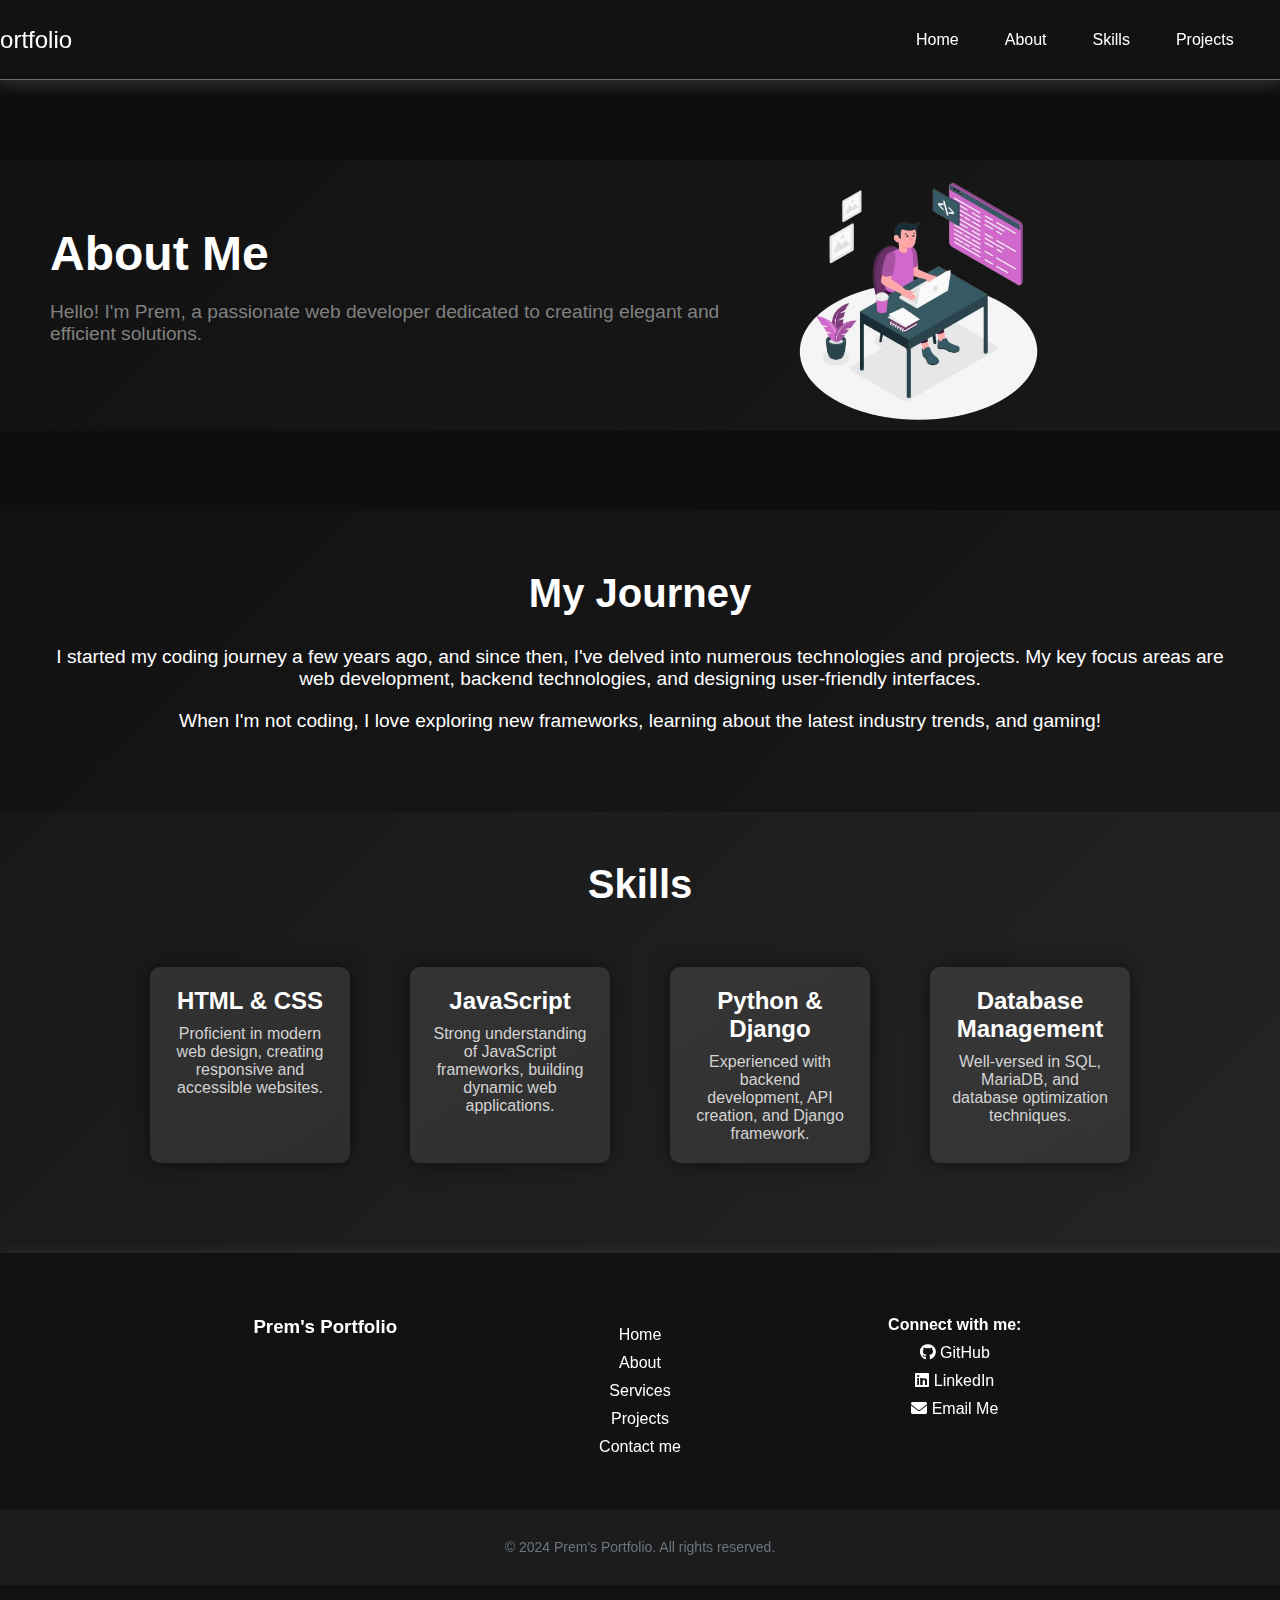
<file: about.html>
<!DOCTYPE html>
<html lang="en">
    <head>
        <meta charset="UTF-8">
        <meta name="viewport" content="width=device-width, initial-scale=1.0">
        <link rel="stylesheet" href="styles.css">
        <title>About Me - Prem's Portfolio</title>
    </head>
    <body>
        <header>
            <nav>
                <div class="left"><a href="/">Prem's Portfolio</a></div>
                <div class="right">
                    <ul>
                        <li><a href="/">Home</a></li>
                        <li><a href="/about.html">About</a></li>
                        <li><a href="/skills.html">Skills</a></li>
                        <li><a href="/projects.html">Projects</a></li>
                        <li><a href="/Contact.html">Contact me</a></li>
                    </ul>
                </div>
            </nav>
        </header>

        <main>
            <!-- Hero Section -->
            <section class="about-hero">
                <div class="hero-text">
                    <h1>About Me</h1>
                    <p>Hello! I'm <span class="highlight">Prem</span>, a
                        passionate web developer dedicated to creating elegant
                        and efficient solutions.</p>
                </div>
                <div class="hero-image">
                    <img src="img/devloper (2).png" alt="Prem - Web Developer">
                </div>
            </section>

            <!-- Biography Section -->
            <section class="biography">
                <h2>My Journey</h2>
                <p>I started my coding journey a few years ago, and since then,
                    I've delved into numerous technologies and projects. My key
                    focus areas are web development, backend technologies, and
                    designing user-friendly interfaces.</p>
                <p>When I'm not coding, I love exploring new frameworks,
                    learning about the latest industry trends, and gaming!</p>
            </section>

            <!-- Skills Section -->
            <!-- Skills Section -->
            <section class="skills">
                <h2>Skills</h2>
                <div class="skills-container">
                    <div class="skill-item">
                        <h3>HTML & CSS</h3>
                        <p>Proficient in modern web design, creating responsive
                            and accessible websites.</p>
                    </div>
                    <div class="skill-item">
                        <h3>JavaScript</h3>
                        <p>Strong understanding of JavaScript frameworks,
                            building dynamic web applications.</p>
                    </div>
                    <div class="skill-item">
                        <h3>Python & Django</h3>
                        <p>Experienced with backend development, API creation,
                            and Django framework.</p>
                    </div>
                    <div class="skill-item">
                        <h3>Database Management</h3>
                        <p>Well-versed in SQL, MariaDB, and database
                            optimization techniques.</p>
                    </div>
                </div>
            </section>

        </main>

        <footer>
            <div class="footer">
                <div class="footer-section">
                    <h3>Prem's Portfolio</h3>
                </div>
                <div class="footer-section">
                    <ul>
                        <li><a href="/">Home</a></li>
                        <li><a href="/about.html">About</a></li>
                        <li><a href="/services.html">Services</a></li>
                        <li><a href="/projects.html">Projects</a></li>
                        <li><a href="/contact.html">Contact me</a></li>
                    </ul>
                </div>
                <div class="third">
                    <h4>Connect with me:</h4>
                    <head>
                        <link rel="stylesheet"
                            href="https://cdnjs.cloudflare.com/ajax/libs/font-awesome/6.0.0-beta3/css/all.min.css">
                    </head>
                    <ul>
                        <li>
                            <a href="https://github.com/itachiuchiha241"
                                target="_blank">
                                <i class="fab fa-github"></i> GitHub
                            </a>
                        </li>
                        <li>
                            <a href="https://linkedin.com" target="_blank">
                                <i class="fab fa-linkedin"></i> LinkedIn
                            </a>
                        </li>
                        <li>
                            <a href="mailto:prempawar241@gmail.com">
                                <i class="fas fa-envelope"></i> Email Me
                            </a>
                        </li>
                    </ul>
                </div>
            </div>

            <div class="footer-rights">
                <p class="mb-0">&copy; 2024 Prem's Portfolio. All rights reserved.</p>
            </div>
        </footer>

        <script src="index.js"></script>
        <script src="script.js"></script>
    </body>
</html>
</file>
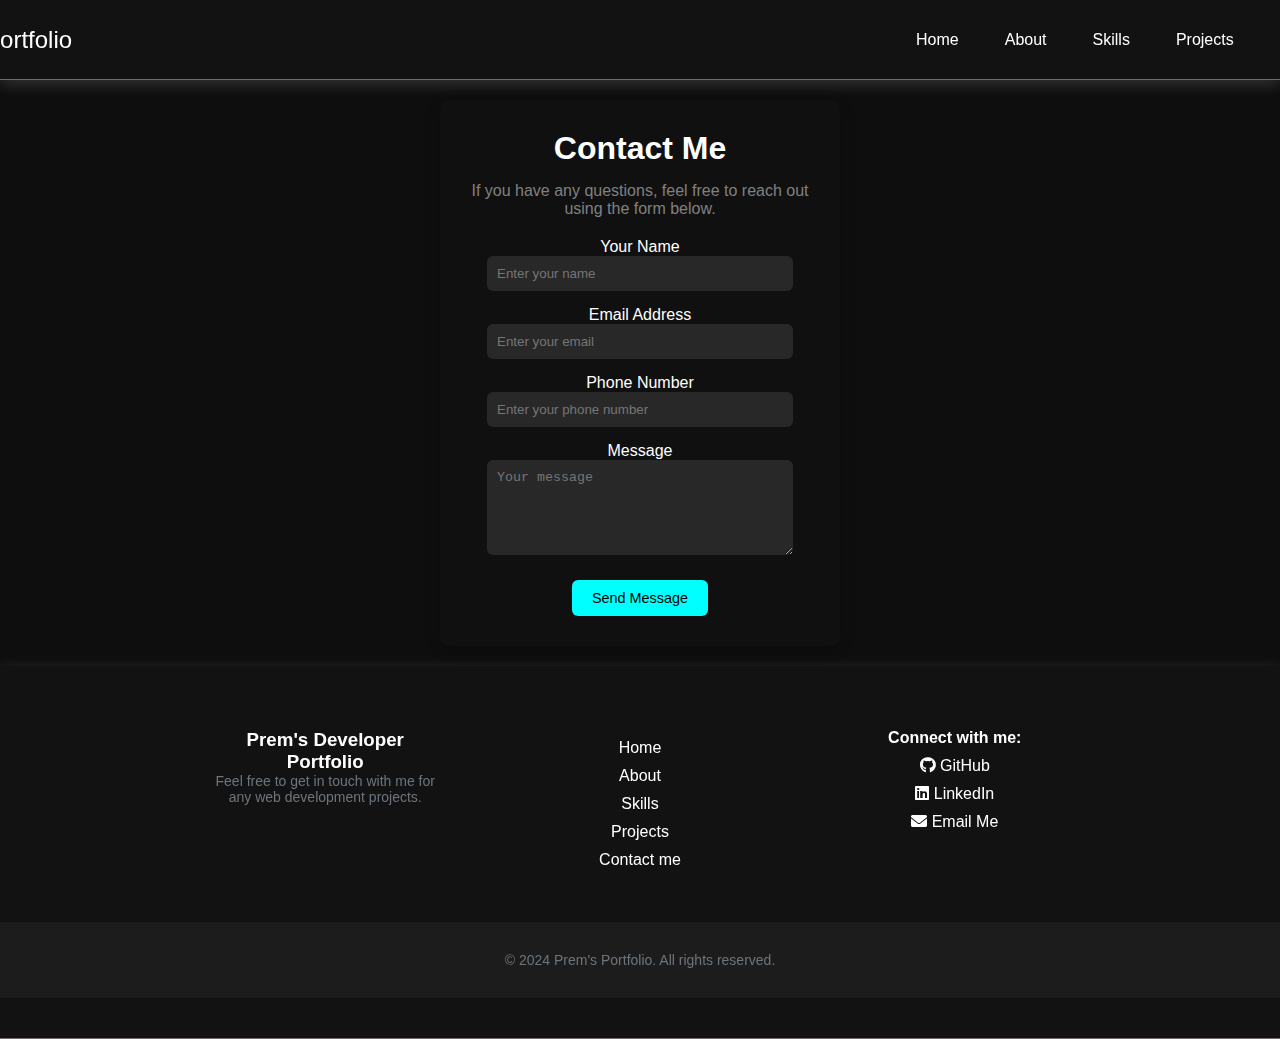
<file: Contact.html>
<!DOCTYPE html>
<html lang="en">
<head>
    <meta charset="UTF-8">
    <meta name="viewport" content="width=device-width, initial-scale=1.0">
    <title>Contact Me</title>
    <link rel="stylesheet" href="styles.css">
    <!-- FontAwesome for icons -->
    <link rel="stylesheet" href="https://cdnjs.cloudflare.com/ajax/libs/font-awesome/6.0.0-beta3/css/all.min.css">
</head>
<body>
    <!-- Header Section -->
    <header>
        <nav>
            <div class="left">
                <a href="/">Prem's Portfolio</a>
            </div>
            <div class="right">
                <ul>
                    <li><a href="/">Home</a></li>
                    <li><a href="/about.html">About</a></li>
                    <li><a href="/skills.html">Skills</a></li>
                    <li><a href="/projects.html">Projects</a></li>
                    <li><a href="/Contact.html">Contact me</a></li>
                </ul>
            </div>
        </nav>
    </header>

    <!-- Contact Section -->
    <section class="contact-section">
        <h1>Contact Me</h1>
        <p>If you have any questions, feel free to reach out using the form below.</p>

        <form class="contact-form" action="#" method="POST">
            <label for="name">Your Name</label>
            <input type="text" id="name" name="name" placeholder="Enter your name" required>

            <label for="email">Email Address</label>
            <input type="email" id="email" name="email" placeholder="Enter your email" required>

            <label for="phone">Phone Number</label>
            <input type="tel" id="phone" name="phone" placeholder="Enter your phone number" required>

            <label for="message">Message</label>
            <textarea id="message" name="message" rows="5" placeholder="Your message" required></textarea>

            <button type="submit" class="submit-btn">Send Message</button>
        </form>
    </section>

    <!-- Footer Section -->
    <footer>
        <div class="footer">
            <div class="first">
                <h3>Prem's Developer Portfolio</h3>
                <p>Feel free to get in touch with me for any web development projects.</p>
            </div>

            <div class="second">
                <ul>
                    <li><a href="/">Home</a></li>
                    <li><a href="/about.html">About</a></li>
                    <li><a href="/skills.html">Skills</a></li>
                    <li><a href="/projects.html">Projects</a></li>
                    <li><a href="/contact.html">Contact me</a></li>
                </ul>
            </div>

            <div class="third">
                <h4>Connect with me:</h4>
                <ul>
                    <li>
                        <a href="https://github.com/itachiuchiha241" target="_blank">
                            <i class="fab fa-github"></i> GitHub
                        </a>
                    </li>
                    <li>
                        <a href="https://linkedin.com" target="_blank">
                            <i class="fab fa-linkedin"></i> LinkedIn
                        </a>
                    </li>
                    <li>
                        <a href="mailto:prempawar241@gmail.com">
                            <i class="fas fa-envelope"></i> Email Me
                        </a>
                    </li>
                </ul>
            </div>
        </div>

        <div class="footer-rights">
            <p class="mb-0">&copy; 2024 Prem's Portfolio. All rights reserved.</p>
        </div>
    </footer>

    <script src="index.js"></script>
    <script src="script.js"></script>
    
</body>
</html>
</file>
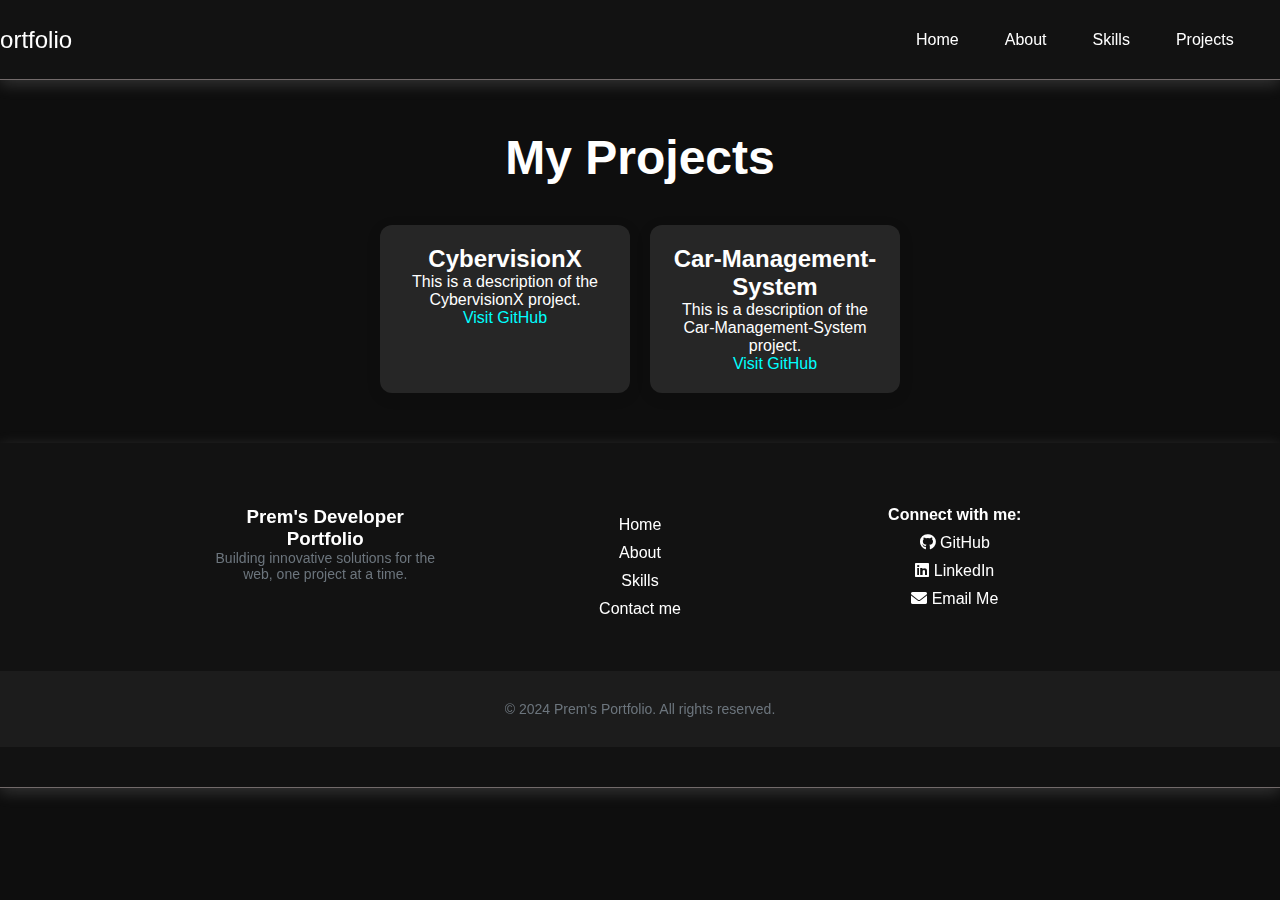
<file: Projects.html>
<!DOCTYPE html>
<html lang="en">
<head>
    <meta charset="UTF-8">
    <meta name="viewport" content="width=device-width, initial-scale=1.0">
    <title>My Projects</title>
    <link rel="stylesheet" href="styles.css">
    <!-- FontAwesome for icons -->
    <link rel="stylesheet" href="https://cdnjs.cloudflare.com/ajax/libs/font-awesome/6.0.0-beta3/css/all.min.css">
</head>
<body>
    <!-- Header Section -->
    <header>
        <nav>
            <div class="left">
                <a href="/">Prem's Portfolio</a>
            </div>
            <div class="right">
                <ul>
                    <li><a href="/">Home</a></li>
                    <li><a href="/about.html">About</a></li>
                    <li><a href="/skills.html">Skills</a></li>
                    <li><a href="/projects.html">Projects</a></li>
                    <li><a href="/Contact.html">Contact me</a></li>
                </ul>
            </div>
        </nav>
    </header>

    <!-- Projects Section -->
    <section class="projects-section">
        <h1>My Projects</h1>
        <div class="projects-container">
            <div class="project-box">
                <h3>CybervisionX</h3>
                <p>This is a description of the CybervisionX project.</p>
                <a href="https://github.com/itachiuchiha241/CybervisionX" class="visit-github" target="_blank">Visit GitHub</a>
            </div>
            <div class="project-box">
                <h3>Car-Management-System</h3>
                <p>This is a description of the Car-Management-System project.</p>
                <a href="https://github.com/itachiuchiha241/Car-Management-System1" class="visit-github" target="_blank">Visit GitHub</a>
            </div>
        </div>
    </section>

    <!-- Footer Section -->
    <footer>
        <div class="footer">
            <div class="first">
                <h3>Prem's Developer Portfolio</h3>
                <p>Building innovative solutions for the web, one project at a time.</p>
            </div>

            <div class="second">
                <ul>
                    <li><a href="/">Home</a></li>
                    <li><a href="/about.html">About</a></li>
                    <li><a href="/skills.html">Skills</a></li>
                    <li><a href="/contact.html">Contact me</a></li>
                </ul>
            </div>

            <div class="third">
                <h4>Connect with me:</h4>
                <ul>
                    <li>
                        <a href="https://github.com/itachiuchiha241" target="_blank">
                            <i class="fab fa-github"></i> GitHub
                        </a>
                    </li>
                    <li>
                        <a href="https://linkedin.com" target="_blank">
                            <i class="fab fa-linkedin"></i> LinkedIn
                        </a>
                    </li>
                    <li>
                        <a href="mailto:prempawar241@gmail.com">
                            <i class="fas fa-envelope"></i> Email Me
                        </a>
                    </li>
                </ul>
            </div>
        </div>

        <div class="footer-rights">
            <p class="mb-0">&copy; 2024 Prem's Portfolio. All rights reserved.</p>
        </div>
    </footer>

    <script src="index.js"></script>
    <script src="script.js"></script>
    
</body>
</html>
</file>
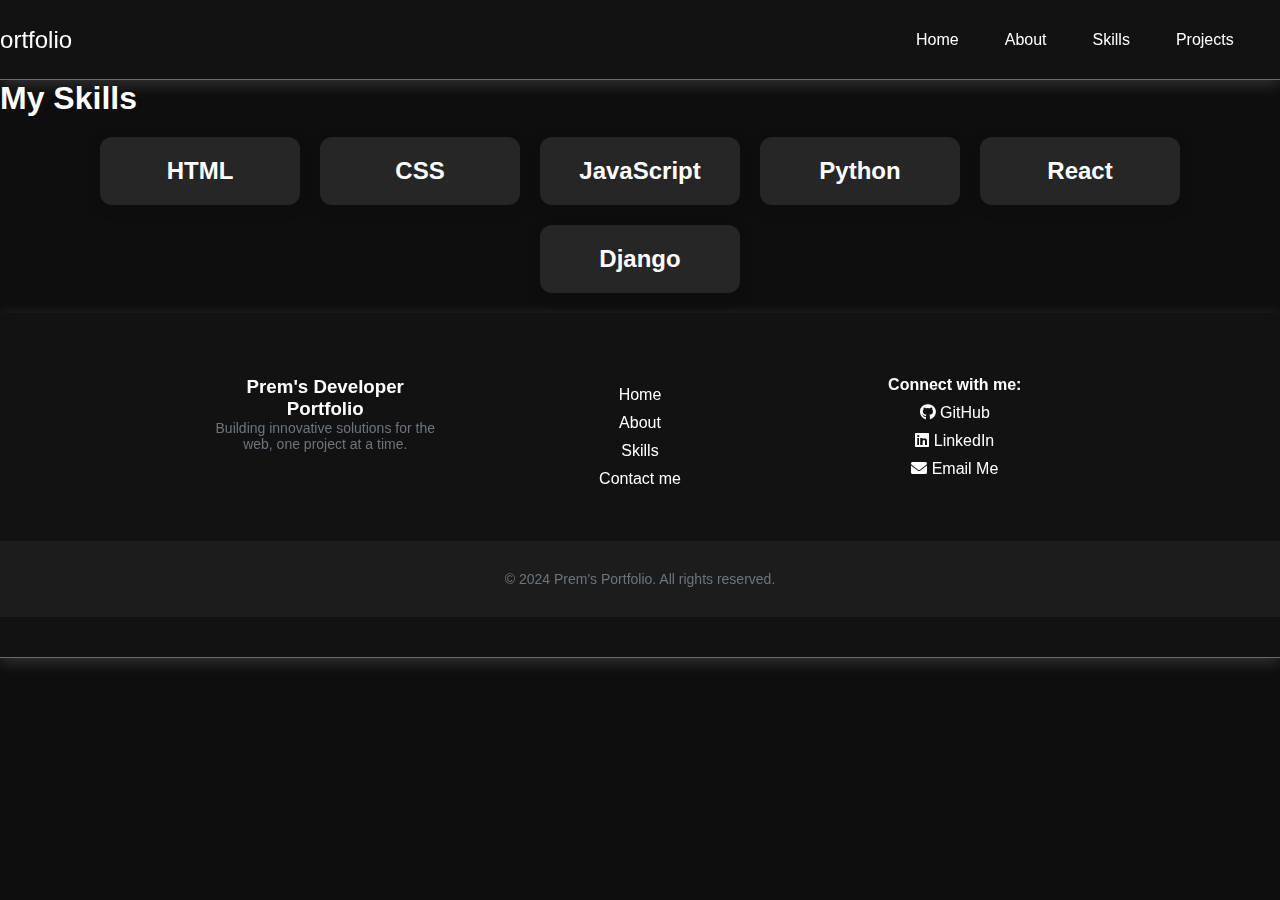
<file: skills.html>
<!DOCTYPE html>
<html lang="en">
<head>
      <meta charset="UTF-8">
      <meta name="viewport" content="width=device-width, initial-scale=1.0">
      <link rel="stylesheet" href="styles.css">
      <link rel="stylesheet" href="https://cdnjs.cloudflare.com/ajax/libs/font-awesome/6.0.0-beta3/css/all.min.css">
      <title>Prem - Skills Portfolio</title>
</head>
<body>
      <header>
            <nav>
                  <div class="left"> <a href="/">Prem's Portfolio</a></div>
                  <div class="right">
                        <ul>
                              <li><a href="">Home</a></li>
                              <li><a href="/about.html">About</a></li>
                              <li><a href="/skills.html">Skills</a></li>
                              <li><a href="/Projects.html">Projects</a></li>
                              <li><a href="/Contact.html">Contact me</a></li>
                        </ul>
                  </div>
            </nav>
      </header>
      
      <main>
            <h1>My Skills</h1>
            <div class="skills-container">
                <div class="skill-card">
                    <h3>HTML</h3>
                </div>
                <div class="skill-card">
                    <h3>CSS</h3>
                </div>
                <div class="skill-card">
                    <h3>JavaScript</h3>
                </div>
                <div class="skill-card">
                    <h3>Python</h3>
                </div>
                <div class="skill-card">
                    <h3>React</h3>
                </div>
                <div class="skill-card">
                    <h3>Django</h3>
                </div>
                <!-- Add more skills as needed -->
            </div>
        </main>
        

      <footer>
            <div class="footer">
                  <div class="first">
                        <h3>Prem's Developer Portfolio</h3>
                        <p>Building innovative solutions for the web, one project at a time.</p>
                  </div>
                  <div class="second">
                        <ul>
                              <li><a href="/">Home</a></li>
                              <li><a href="/about.html">About</a></li>
                              <li><a href="/skills.html">Skills</a></li>
                              <li><a href="/Contact.html">Contact me</a></li>
                        </ul>
                  </div>
                  <div class="third">
                        <h4>Connect with me:</h4>
                        <ul>
                              <li>
                                  <a href="https://github.com/itachiuchiha241" target="_blank">
                                      <i class="fab fa-github"></i> GitHub
                                  </a>
                              </li>
                              <li>
                                  <a href="https://linkedin.com" target="_blank">
                                      <i class="fab fa-linkedin"></i> LinkedIn
                                  </a>
                              </li>
                              <li>
                                  <a href="mailto:prempawar241@gmail.com">
                                      <i class="fas fa-envelope"></i> Email Me
                                  </a>
                              </li>
                        </ul>
                  </div>
            </div>
            <div class="footer-rights">
                  <p class="mb-0">&copy; 2024 Prem's Portfolio. All rights reserved.</p>
            </div>
      </footer>

      <script src="index.js"></script>
      <script src="script.js"></script>
      
</body>
</html>
</file>
<file: styles.css>
@import url('https://fonts.googleapis.com/css2?family=Inconsolata:wdth,wght@63.9,200..900&family=Poppins:ital,wght@0,100;0,200;0,300;0,400;0,500;0,600;0,700;0,800;0,900;1,100;1,200;1,300;1,400;1,500;1,600;1,700;1,800;1,900&display=swap');


* {
    margin: 0;
    padding: 0;
    box-sizing: border-box;
}

::-webkit-scrollbar {
    display: none;
}

* {
    -ms-overflow-style: none;  /* IE and Edge */
    scrollbar-width: none;  /* Firefox */
}

/* Index style start */
body {
    font-family: Arial, sans-serif;
    background-color: rgb(14, 14, 14);
    color: white;
}

nav {
    height: 80px;
    display: flex;
    justify-content: space-around; /* Space between left and right content */
    align-items: center;
    background-color: rgb(18, 18, 18);
    backdrop-filter: blur(50px);
    box-shadow: 0 4px 15px rgba(248, 248, 248, 0.168);
    border-bottom: 1px solid rgba(153, 142, 142, 0.712);
    padding: 0 40px; /* Added padding for left and right */
}

.left a {
    transition: background 0.6s, color 0.6s, border 0.6s;
    text-decoration: none;
    color: white;
}

.left a:hover {
    color: aqua;
}

nav ul {
    display: flex;
    justify-content: center;
}

nav ul li {
    list-style: none;
    margin: 0 23px; /* Adjusted margin between menu items */
}

nav ul li a {
    text-decoration: none;
    color: white;
    transition: background 0.6s, color 0.6s, border 0.6s;
}

nav ul li a:hover {
    color: aqua;
}

.left {
    font-size: 1.5rem; 
    margin-left: -547px; /* Added margin to the left section */
}

.right {
    margin-right: -555px; /* Added margin to the right section */
}
/* Index style ends */

/* Main section style start */
.firstSection {
    display: flex;
    flex-wrap: wrap;
    justify-content: space-around;
    margin: 80px 0;
}

.firstSection > div {
    width: 30%;
    min-width: 250px;
    box-sizing: border-box;
}

.leftSection {
    font-size: 3rem;
}

.leftSection .button {
    padding: 23px;
}

.leftSection .btn {
    padding: 12px;
    background: rgb(18, 18, 18);
    color: white;
    border: 2px solid white;
    border-radius: 12px;
    font-size: 20px;
    cursor: pointer;
    transition: background 0.6s, color 0.6s, border 0.6s;
    text-align: center;
}

.leftSection .btn a {
    text-decoration: none;
    color: white;
    display: block;
}

.leftSection .btn:hover {
    background: white;
    color: rgb(18, 18, 18);
    border: 2px solid rgb(18, 18, 18);
}

.leftSection .btn:hover a {
    color: rgb(18, 18, 18);
}

.rightSection img {
    width: 80%;
    max-width: 400px;
    height: auto;
}

.purple {
    color: rgb(110, 234, 247);
}

#element {
    color: aqua;
}

main hr {
    border: 0;
    background: rgb(53, 54, 54);
    height: 1.2px;
    margin: 40px 84px;
}
/* Main section style ends */

/* Footer style start */
footer {
    background-color: rgb(18, 18, 18);
    backdrop-filter: blur(50px);
    box-shadow: 0 4px 15px rgba(248, 248, 248, 0.168);
    border-bottom: 1px solid rgba(153, 142, 142, 0.712);
    height: auto; /* Adjust height for responsiveness */
    padding: 40px 0;
}

.footer {
    display: flex;
    justify-content: space-evenly;
    padding: 23px 122px;
    flex-wrap: wrap; /* Responsive for smaller screens */
}

footer p {
    font-size: 14px; /* Font size for the copyright text */
    color: #6c757d; /* Gray color for the text */
    margin: 0; /* Remove default margin */
}

.footer ul {
    list-style: none;
    padding: 0;
}

.footer > div {
    width: 223px;
    text-align: center; /* Center align for better appearance */
    margin-bottom: 20px; /* Margin for spacing between sections */
}

.footer ul li {
    margin: 10px 0;
    transition: color 0.3s ease-in-out, transform 0.3s ease-in-out; /* Smooth hover effect */
}

.footer ul li:hover {
    color: aqua;
    transform: scale(1.1); /* Slight zoom on hover */
}

.footer ul li a {
    color: white;
    text-decoration: none;
    transition: color 0.4s ease-in-out;
}

.footer ul li a:hover {
    color: aqua;
}

.footer-rights {
    text-align: center;
    color: gray;
    font-size: 0.9rem;
    padding: 30px 0;
    background-color: rgb(28, 28, 28); /* Darker background for separation */
}
/* Footer style ends */

/* About me style start */
/* Hero Section */
.about-hero {
    display: flex;
    justify-content: space-between;
    align-items: center;
    margin: 80px 0;
    padding: 0 50px;
    background: linear-gradient(135deg, rgb(18, 18, 18), rgb(24, 24, 24));
}

.hero-text h1 {
    font-size: 3rem;
    color: white;
}

.hero-text p {
    font-size: 1.2rem;
    color: gray;
    margin: 20px 0;
}

.hero-image img {
    width: 60%;
    border-radius: 15px;
}

/* Biography Section */
.biography {
    background: linear-gradient(135deg, rgb(18, 18, 18), rgb(24, 24, 24));
    padding: 60px 50px;
    color: white;
    text-align: center;
}

.biography h2 {
    font-size: 2.5rem;
    margin-bottom: 30px;
}

.biography p {
    font-size: 1.2rem;
    margin-bottom: 20px;
}

/* Skills Section */
.skills {
    padding: 50px;
    background: linear-gradient(135deg, rgb(24, 24, 24), rgb(36, 36, 36));
}

.skills h2 {
    font-size: 2.5rem;
    color: white;
    text-align: center;
    margin-bottom: 40px;
}

.skills-container {
    display: flex;
    justify-content: space-around;
    flex-wrap: wrap;
}

.skill-item {
    background: linear-gradient(145deg, rgba(255, 255, 255, 0.1), rgba(200, 200, 200, 0.1));
    border-radius: 10px;
    padding: 20px;
    width: 200px;
    margin: 20px;
    text-align: center;
    color: white;
    box-shadow: 0 0 20px rgba(0, 0, 0, 0.5); /* Glowing shadow */
    transition: box-shadow 0.3s ease-in-out;
}

.skill-item:hover {
    box-shadow: 0 0 30px rgb(0, 0, 0); /* Stronger glow on hover */
}

.skill-item h3 {
    font-size: 1.5rem;
    margin-bottom: 10px;
}

.skill-item p {
    font-size: 1rem;
    color: lightgray;
}
/* About me style ends */

/* Skills style start */
.skills-container {
    display: flex;
    flex-wrap: wrap;
    justify-content: center;
    gap: 20px;
    margin: 20px auto;
    max-width: 1200px;
}

.skill-card {
    background: rgba(255, 255, 255, 0.1);
    border-radius: 12px;
    padding: 20px;
    text-align: center;
    width: 200px;
    box-shadow: 0 4px 15px rgba(0, 0, 0, 0.1);
    transition: transform 0.3s, box-shadow 0.3s;
    cursor: pointer; /* Change cursor to pointer */
}

.skill-card:hover {
    transform: translateY(-8px); 
    box-shadow: 0 8px 20px rgba(0, 0, 0, 0.2);
}

.skill-card h3 {
    margin: 0;
    font-size: 1.5em; 
    color: white; 
    transition: color 0.3s;
}

.skill-card:hover h3 {
    color: black;
}
/* Skills style ends */

/* Project style start */
.projects-section {
    padding: 50px;
    text-align: center;
}

.projects-section h1 {
    font-size: 3rem;
    margin-bottom: 40px;
}

.projects-container {
    display: flex;
    justify-content: center;
    gap: 20px;
    flex-wrap: wrap;
}

.project-box {
    background-color: rgba(255, 255, 255, 0.1);
    border-radius: 12px;
    padding: 20px;
    width: 250px;
    box-shadow: 0 4px 15px rgba(0, 0, 0, 0.1);
    transition: transform 0.3s, box-shadow 0.3s;
    cursor: pointer; /* Change cursor to pointer */
}

.project-box:hover {
    transform: translateY(-8px); 
    box-shadow: 0 8px 20px rgba(0, 0, 0, 0.2);
}

.project-box h3 {
    font-size: 1.5em; 
    color: white; 
    transition: color 0.3s;
}

.project-box:hover h3 {
    color: black;
}

.project-box a {
    color: aqua;
    text-decoration: none;
}
/* Project style ends */

/* Contact style start */
.contact-section {
    padding: 30px; /* Reduced padding */
    background-color: rgba(18, 18, 18, 0.8); /* Transparent background */
    border-radius: 10px; /* Rounded corners */
    max-width: 400px; /* Set maximum width */
    margin: 20px auto; /* Added margin for spacing from other elements */
    box-shadow: 0 4px 15px rgba(0, 0, 0, 0.2); /* Box shadow for depth */
}

.contact-section h1 {
    font-size: 2rem; /* Smaller font size */
    color: white;
    text-align: center;
    margin-bottom: 15px; /* Increased margin */
}

.contact-section p {
    text-align: center;
    font-size: 1rem; /* Smaller font size */
    color: gray;
    margin-bottom: 20px; /* Increased margin */
}

.contact-form {
    display: flex;
    flex-direction: column;
    align-items: center;
}

.contact-form input,
.contact-form textarea {
    width: 90%; /* Full width within the box */
    padding: 10px;
    margin-bottom: 15px; /* Reduced margin */
    border: none;
    border-radius: 6px;
    background: rgba(255, 255, 255, 0.1); /* Transparent input background */
    color: white;
    transition: background 0.3s;
}

.contact-form input:focus,
.contact-form textarea:focus {
    background: rgba(255, 255, 255, 0.2); /* Lighter on focus */
}

.contact-form button {
    padding: 10px 20px; /* Reduced padding */
    border: none;
    border-radius: 6px;
    background-color: aqua;
    color: black;
    font-size: 0.9rem; /* Smaller font size */
    cursor: pointer;
    transition: background 0.3s;
    margin-top: 10px; /* Added margin to the button */
}

.contact-form button:hover {
    background-color: rgb(18, 18, 18);
    color: aqua;
}
/* Contact style ends */


@media (max-width: 1200px) {
    .firstSection > div {
        width: 45%; /* Adjust width for medium screens */
    }

    .leftSection {
        font-size: 2.5rem; /* Decrease font size for smaller screens */
    }

    .rightSection img {
        width: 70%; /* Adjust image width for smaller screens */
    }
}

@media (max-width: 992px) {
    .firstSection {
        flex-direction: column; /* Stack sections vertically */
        align-items: center; /* Center align items */
    }

    .firstSection > div {
        width: 80%; /* Take full width on smaller screens */
    }

    .hero-image img {
        width: 80%; /* Adjust hero image width */
    }
}

@media (max-width: 768px) {
    nav {
        flex-direction: column; /* Stack navigation items */
        height: auto; /* Adjust height */
    }

    nav ul {
        flex-direction: column; /* Stack list items */
        padding: 0; /* Remove padding */
    }

    nav ul li {
        margin: 10px 0; /* Adjust margin for stacked items */
    }

    .footer {
        flex-direction: column; /* Stack footer sections */
        padding: 20px 10px; /* Adjust padding */
    }

    .footer > div {
        width: auto; /* Adjust width for footer items */
    }

    .projects-container {
        flex-direction: column; /* Stack project boxes */
        align-items: center; /* Center align items */
    }

    .project-box {
        width: 90%; /* Take full width for project boxes */
    }

    .contact-section {
        padding: 15px; /* Adjust padding */
    }

    .contact-section h1 {
        font-size: 1.8rem; /* Smaller font size for headings */
    }

    .contact-section p {
        font-size: 0.9rem; /* Smaller font size for paragraphs */
    }
}

@media (max-width: 576px) {
    .contact-section {
        padding: 10px; /* Adjust padding */
    }

    .contact-section h1 {
        font-size: 1.5rem; /* Smaller font size for headings */
    }

    .contact-section p {
        font-size: 0.8rem; /* Smaller font size for paragraphs */
    }

    .skill-card,
    .skill-item {
        width: 95%; /* Take almost full width for skill cards */
    }

    .skill-card {
        margin: 10px 0; /* Add margin for spacing */
    }
}

/* Extra Small Devices (Phones in Portrait Mode) */
@media (max-width: 375px) {
    .leftSection {
        font-size: 2rem; /* Smaller font size for the left section */
    }

    .hero-image img {
        width: 100%; /* Full width for hero image */
    }

    nav ul li {
        margin: 8px 0; /* Adjust margin for stacked items */
    }

    .footer {
        padding: 15px 5px; /* Adjust padding for mobile */
    }

    .footer > div {
        width: auto; /* Full width for footer items */
        text-align: center; /* Center align text */
    }
}
/* Responsive design ends */
</file>
